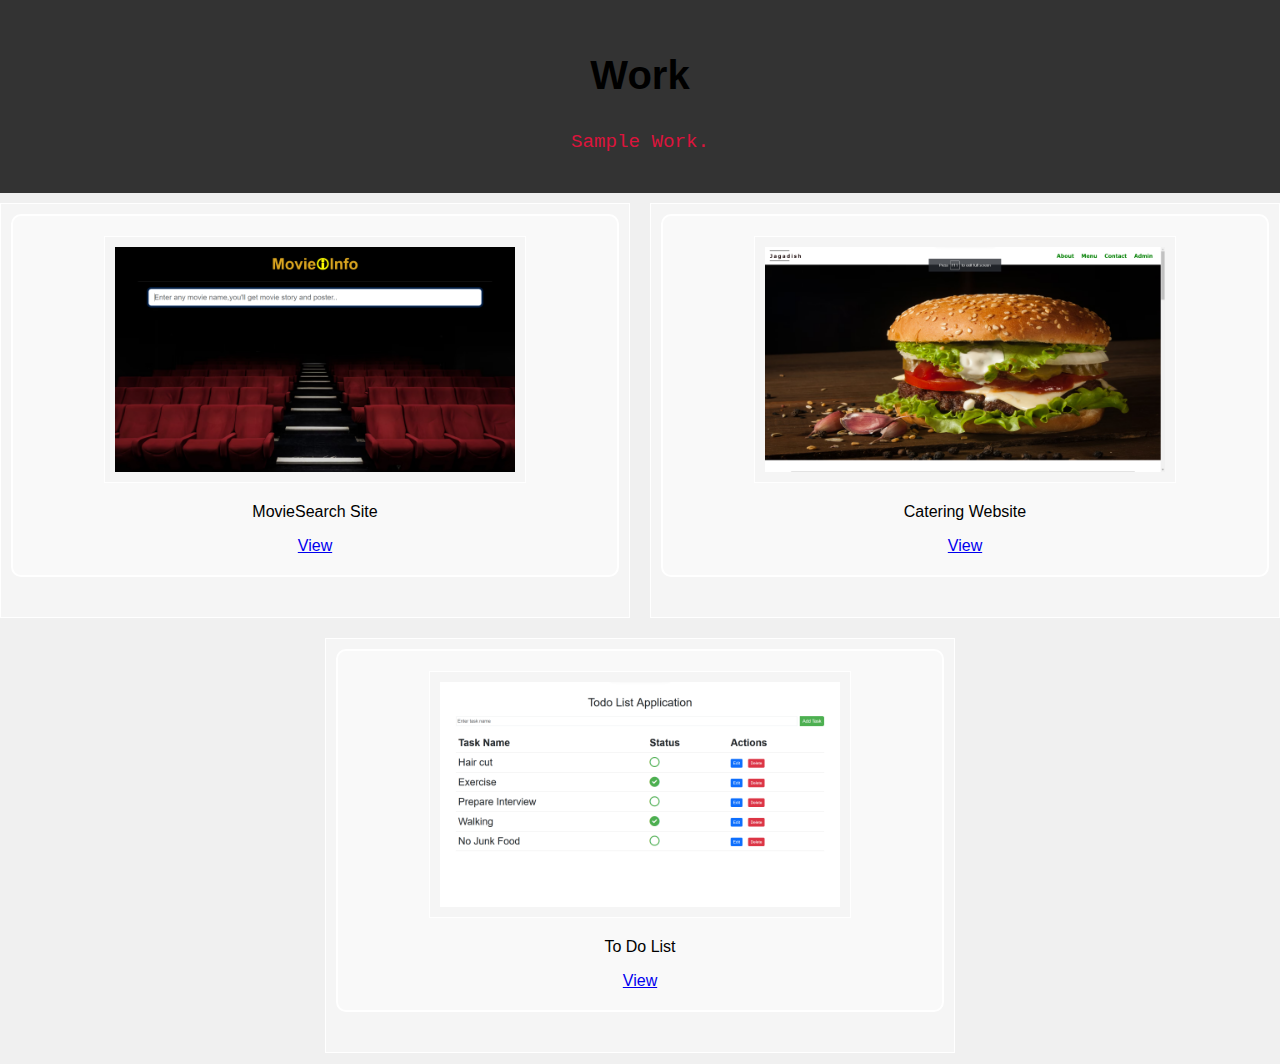
<file: modals.html>
<!DOCTYPE html>
<html lang="en">
<head>
  <title>Responsive CSS Example</title>
  <meta charset="utf-8">
  <meta name="viewport" content="width=device-width, initial-scale=1">
  <style>
    body {
      margin: 0;
      padding: 0;
      font-family: Arial, sans-serif;
      background-color: #f0f0f0;
    }
    .work {
      text-align: center;
      padding: 20px;
      background-color: #333;
      color: white;
    }
    .work pre {
      font-size: 1.2rem;
    }
    .container {
      display: flex;
      justify-content: center;
      flex-wrap: wrap;
      margin: 0 -10px; /* Add negative margin to account for padding */
    }
    .col-md-4 {
      width: calc(50% - 20px); /* Show two columns on larger screens */
      margin: 10px;
      background-color: whitesmoke;
      border: 1px solid white;
      padding: 10px;
      text-align: center;
      box-sizing: border-box; /* Include padding and border in width calculation */
    }
    .col-md-4 img {
      width: 100%; /* Make images responsive within their container */
      max-width: 400px; /* Set max width for larger images */
      padding: 10px;
      background-color: whitesmoke;
      border: 1px solid white;
      margin: 0 auto;
    }
    .work-card {
    border: 2px solid white; /* Add a border with crimson color */
    padding: 20px;
    text-align: center;
    background-color: #f9f9f9; /* Add a light background color */
    border-radius: 10px; /* Add rounded corners */
    margin-bottom: 30px;
    transition: border-color 0.3s, background-color 0.3s;
}

.work-card:hover {
    border-color: black; /* Change border color on hover */
    background-color: white; /* Change background color on hover */
}

/* Add any additional styles as needed */

    .work a {
      text-decoration: none;
      margin-right: 10px;
      font-size: 1.2rem;
      color: black;
      background-color: white;
      padding: 5px 10px;
      border-radius: 5px;
    }
    .work a:hover {
      color: white;
      background-color: black;
    }
    .work p {
      font-size: 1.5rem;
    }

    /* Media query for smaller screens */
    @media (max-width: 768px) {
      .col-md-4 {
        width: calc(100% - 20px); /* Show one column on smaller screens */
      }
    }
  </style>
</head>
<body>
  <section>
    <div class="work">
        <h2 style="color: black; font-size: 40px;" class="title">Work</h2>
        <pre style="color: crimson;" align="left: 40%">Sample Work.</pre>
    </div>
    <div class="container">
        <div class="col-md-4">
            <div class="work-card">
                <img src="Moviesite.png" alt="">
                <p>MovieSearch Site</p>
                <a href="https://jagadish-gandi.github.io/Moviesearch.io/">View</a>
            </div>
        </div>
        <div class="col-md-4">
            <div class="work-card">
                <img src="catering.png" alt="">
                <p>Catering Website</p>
                <a href="http://jagadishcateringsite.42web.io/index.php?i=2">View</a>
            </div>
        </div>
        <div class="col-md-4">
            <div class="work-card">
                <img src="Todolist.png" alt="">
                <p>To Do List</p>
                <a href="#">View</a>
            </div>
        </div>
    </div>
</section>

</body>
</html>
</file>
